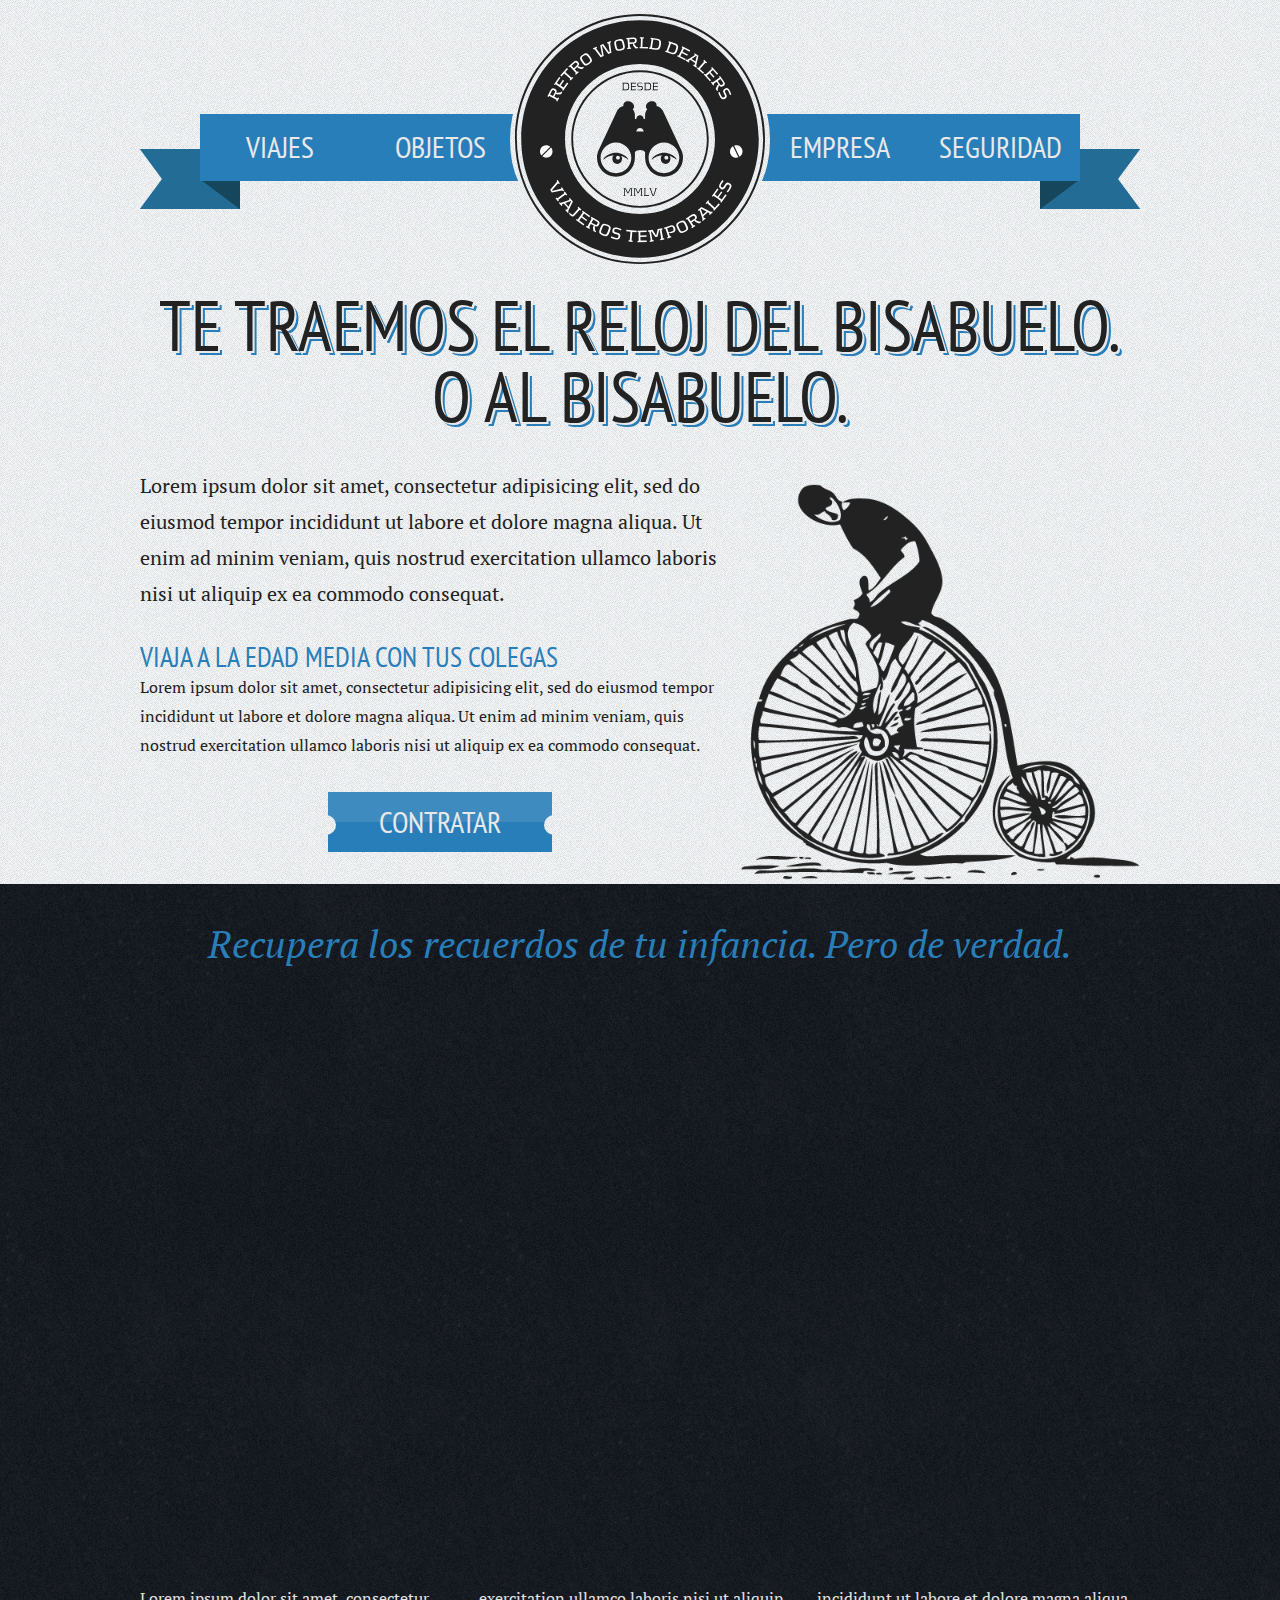
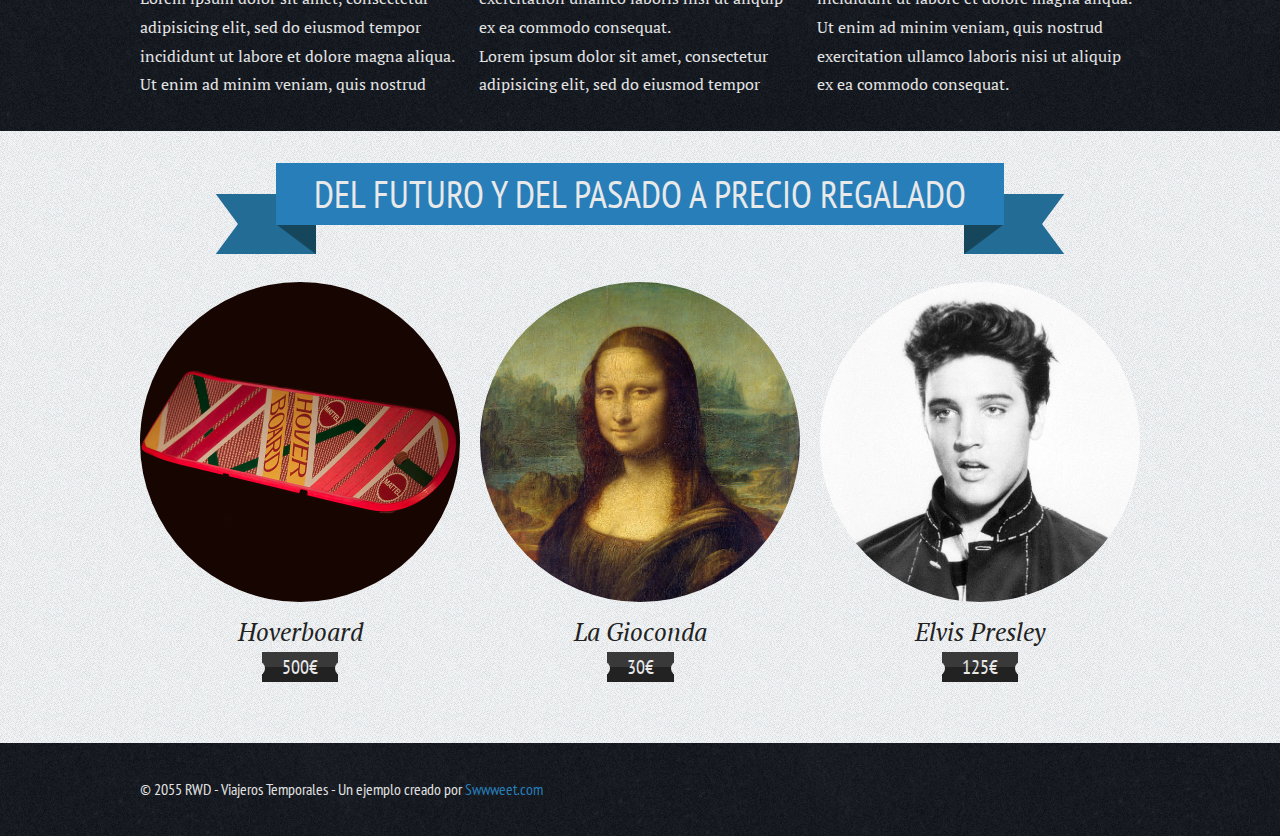
<file: 5plugins/index.html>
<!doctype html>
<!--[if lt IE 9]><html class="ie"><![endif]-->
<!--[if gte IE 9]><!--><html><!--<![endif]-->
	
<head>
	<meta charset="utf-8">
	<meta http-equiv="X-UA-Compatible" content="IE=edge,chrome=1">
	<title>RWD - Viajeros Temporales</title>
	
	<meta name="viewport" content="width=device-width, initial-scale=1">
	
	<link rel="stylesheet" href="css/style.css"/> 
	
	<script src="js/modernizr.custom.81715.js"></script>
	
	<link href='http://fonts.googleapis.com/css?family=PT+Sans+Narrow|PT+Serif:400,400italic' rel='stylesheet' type='text/css'/>

</head>

<body>
	<header>
		<a class="logo img-cont" href="#">
			<img src="img/time-logo.png" alt="Retro World Dealers - Time Travellers"/>
		</a>
		<a href="#main-nav" class="menu-anchor">Menú</a>
		<nav id="main-nav">
			<ul>
				<li><a href="#">Viajes</a></li>
				<li><a href="#">Objetos</a></li>
				<li><a href="#">Empresa</a></li>
				<li><a href="#">Seguridad</a></li>
			</ul>
		</nav>
	</header>
	<section id="masthead">
		<h1>Te traemos el reloj del bisabuelo. <br/>O al bisabuelo.</h1>
	</section>
	<section id="intro" class="cf">
		<article>
			<p>
				Lorem ipsum dolor sit amet, consectetur adipisicing elit, sed do eiusmod tempor incididunt ut labore et dolore magna aliqua. Ut enim ad minim veniam, quis nostrud exercitation ullamco laboris nisi ut aliquip ex ea commodo consequat.			
			</p>
			<h2>Viaja a la Edad Media con tus colegas</h2>
			<p>
				Lorem ipsum dolor sit amet, consectetur adipisicing elit, sed do eiusmod tempor incididunt ut labore et dolore magna aliqua. Ut enim ad minim veniam, quis nostrud exercitation ullamco laboris nisi ut aliquip ex ea commodo consequat.			
			</p>
			<span class="call"><a href="#">Contratar</a></span>
		</article>
	</section>
	<div class="wrapper">
		<section id="explanation" class="cf">
			<h3>Recupera los recuerdos de tu infancia. Pero de verdad.</h3>
			<!--<video controls muted>
				<source src="../vid/childhood-memories.mp4" type="video/mp4" />
				<source src="../vid/childhood-memories.webm" type="video/webm" />
			</video>-->
			
			<iframe src="http://player.vimeo.com/video/17485983?title=0&amp;byline=0&amp;portrait=0" width="400" height="225" frameborder="0" webkitAllowFullScreen mozallowfullscreen allowFullScreen></iframe>
			
			<article>
				<p>
					Lorem ipsum dolor sit amet, consectetur adipisicing elit, sed do eiusmod tempor incididunt ut labore et dolore magna aliqua. Ut enim ad minim veniam, quis nostrud exercitation ullamco laboris nisi ut aliquip ex ea commodo consequat.			
				</p>
				<p>
					Lorem ipsum dolor sit amet, consectetur adipisicing elit, sed do eiusmod tempor incididunt ut labore et dolore magna aliqua. Ut enim ad minim veniam, quis nostrud exercitation ullamco laboris nisi ut aliquip ex ea commodo consequat.			
				</p>
			</article>	
		</section>
	</div>
	<section id="products">
		<h4 class="ribbon">del futuro y del pasado a precio regalado</h4>
		<ul class="cf">
			<li class="img-cont">
				<a href="#">
					<img src="img/hoverboard.jpg" alt="Hover Board" alt="" />
					<h5>Hoverboard</h5>
					<span class="price">500€</span>
				</a>
			</li>
			<li class="img-cont">
				<a href="#">
					<img src="img/mona-lisa.jpg" alt="Gioconda" />
					<h5>La Gioconda</h5>
					<span class="price">30€</span>
				</a>
			</li>
			<li class="img-cont">
				<a href="#">
					<img src="img/elvis.jpg" alt="Elvis Presley" alt="" />
					<h5>Elvis Presley</h5>
					<span class="price">125€</span>
				</a>
			</li>
		</ul>
	</section>
	<div class="wrapper">
		<footer id="footer">
			<small>&copy; 2055 RWD - Viajeros Temporales - Un ejemplo creado por <a href="http://swwweet.com">Swwweet.com</a></small>
		</footer>
	</div>
	
	<script src="http://ajax.googleapis.com/ajax/libs/jquery/1.7.1/jquery.min.js"></script>
	<script src="js/jquery.fittext.js"></script>
	 <script>
	      $("h1").fitText(1.4, { minFontSize: '38px'});
	 </script>
	 
	 <script src="js/jquery.fitvids.js"></script>
	 <script>
	   $(document).ready(function(){
	     $("#explanation").fitVids();
	   });
	 </script>
	 	
</body>

</html>
</file>
<file: 5plugins/css/style.css>
/* 
 	RWD WORKSHOP - SWWWEET.COM	
	#0 INDEX 
	#1 BASE
	  #1.1 Reset
	  #1.2 Presets   
	#2 LAYOUT
	  #2.1 Header
	  #2.2 Footer
	#3 WIDGETS
	  #3.1 Ribbon  
	  #3.2 Call
	#4 CONTENT
	  #4.1 Intro
	  #4.2 Explanation
	  #4.3 Products 
	#5 MEDIA QUERIES

*/

/* #1 BASE */

/* #1.1 Reset */
html,body,div,span,object,iframe,h1,h2,h3,h4,h5,h6,p,blockquote,pre,a,abbr,acronym,address,code,del,dfn,em,img,q,dl,dt,dd,ol,ul,li,fieldset,form,label,legend,table,caption,tbody,tfoot,thead,tr,th,td{border:0;font-weight:inherit;font-style:inherit;font-size:100%;font-family:inherit;vertical-align:baseline;margin:0;padding:0;}
table{border-collapse:separate;border-spacing:0;margin-bottom:1.4em;}
caption,th,td{text-align:left;font-weight:400;}
blockquote:before,blockquote:after,q:before,q:after{content:"";}
blockquote,q{quotes:;}
a img{border:none;}
ul{list-style-position: inside;list-style-type: none;	}

/* Micro Clearfix - http://nicolasgallagher.com/micro-clearfix-hack/ */
.cf:before, .cf:after { content:""; display:table; }
.cf:after { clear:both; }
.cf { zoom:1; } /* For IE 6/7 (trigger hasLayout) */

/* apply a natural box layout model to all elements 
(if supporting <IE8, use a pollyfill: https://github.com/Schepp/box-sizing-polyfill ) */
* { -moz-box-sizing: border-box; -webkit-box-sizing: border-box; box-sizing: border-box; }


/* #1.2 Presets */

body{
	background: url(../img/mainbg.png);
	padding: 10px 3em 0;
	color: #222222;
	font: 1em/1.8 'PT Serif', serif;
}

.img-cont img{
	max-width: 100%;
}

.fluid-width-video-wrapper{
	margin-bottom: 1em;
}

body > header, body > section, body > .wrapper > section, body > .wrapper > footer{
	max-width: 1000px;	
	margin: 0 auto;
}

.wrapper{
	background: url(../img/secbg.png);
	padding: 0 3em 2em;
	color: #e2e2e2;
	margin: 0 -3em;
}

a{
	color: #287EB9;
	text-decoration: none;
}

h1{
	font-family: 'PT Sans Narrow', sans-serif;
	font-size: 4.438em;
	text-align: center;
	text-transform: uppercase;
	font-weight: normal;
	line-height: 1;
	margin-bottom: 0.507em;
	text-shadow: 2px 2px 0 #e9e9e9,
				 4px 4px 0 #287EB9;
}

h2, h3{
	font-family: 'PT Sans Narrow', sans-serif;
	text-transform: uppercase;
	color: #287EB9;
	font-size: 1.75em;
	margin: 1em 0 0;
	line-height: 1.2;
}

h3{
	font-family: "PT serif", serif;
	text-transform: none;
	font-style: italic;
	font-size: 2.375em;
	text-align: center;
	margin-bottom: 1em;
}

h4{
	font-family: 'PT Sans Narrow', sans-serif;
	font-size: 2.375em;
	text-align: center;
	text-transform: uppercase;
	font-weight: normal;
	line-height: 1;
	margin-bottom: 1em;
}

/* #2 LAYOUT */

/* #2.1 Header */

body > header{
	margin-bottom: 1.25em;
}

.logo{
	display: block;
	width: 25%;
	height: 25%;
	margin: 0 auto;
	z-index: 1;
	position: relative;
}

.svg.backgroundsize .logo img{
	visibility: hidden;
}

.svg.backgroundsize .logo{
	background: url('../img/time-logo.svg') no-repeat center center;
	background-size: contain;
}

.menu-anchor{
	display: none;
}

#main-nav{
	margin-top: -15.5%;
	padding-bottom: 15.5%;
}

#main-nav ul{
	max-width: 1000px;
	position: relative;
	padding: 0 3.75em;
}

#main-nav li{
	width: 16%;
	padding: 0.4em 0;
	background-color: #287EB9;
	text-align: center;
	position: absolute;
	-webkit-transition: all .3s linear;
	   -moz-transition: all .3s linear;
	    -ms-transition: all .3s linear;
	     -o-transition: all .3s linear;
	     	transition: all .3s linear;
}

#main-nav li:nth-child(2){
	left:22%;
}

#main-nav li:nth-child(3){
	right:22%;
}

#main-nav li:nth-child(4){
	right:6%;
}

#main-nav li:first-child:before, #main-nav li:last-child:after{
	content: "";
	display: block;
	width: 100px;
	height: 60px;
	background: url('../img/ribbon.png') no-repeat left top;
	position: absolute;
	top: 35px;
	left: -60px;
	z-index: -1;
}

#main-nav li:last-child:after{
	background-position: right top;
	left: inherit;
	right: -60px;
}

#main-nav li:nth-child(2):after, #main-nav li:nth-child(3):before{
	content: "";
	display: block;
	width: 60px;
	height: 120px;
	border-radius: 50%;
	background: url(../img/mainbg.png);
	position: absolute;
	top: -50%;
	right: -50px;
}

#main-nav li:nth-child(3):before{
	right: inherit;
	left: -50px;
}

#main-nav li a{
	color: #e9e9e9;
	text-decoration: none;
	font-family: 'PT Sans Narrow', sans-serif;
	font-size: 1.875em;
	text-transform: uppercase;
	width: 100%;
	display: inline-block;	
	position: relative;
}

#main-nav li:hover{
	background-color: #3c96d4;
}

#main-nav li:hover a{
	top: 3px;
	left: 3px;
}

#main-nav li:nth-child(3):hover a, #main-nav li:nth-child(4):hover a{
	top: 3px;
	left: -3px;
}

/* #2.2 Footer */

#footer{
	padding: 2em 0 0;
	font-family:"pt sans narrow", sans-serif;
}

#footer small{
	font-size: 1em;
}


/* #3 WIDGETS */

/* #3.1 Ribbon */
.ribbon{
	color: #e9e9e9;
	background: #287EB9;
	padding: 12px 38px;
	display: inline-block;
	position: relative;
	margin-bottom: 57px;
}

.ribbon:before, .ribbon:after{
	content: "";
	display: block;
	width: 100px;
	height: 60px;
	background: url('../img/ribbon.png') no-repeat left top;
	position: absolute;
	top: 31px;
	left: -60px;
	z-index: -1;
}

.ribbon:after{
	background-position: right top;
	left: inherit;
	right: -60px;
}

/* #3.2 Call */

.call{
	text-align: center;
	display: block;
}

.call a{
	display: inline-block;
	background: #287EB9;
	padding: 0.5em 1.7em;
	font: 1.875em/1 "PT sans narrow", sans-serif;
	text-transform: uppercase;
	color: #e9e9e9;
	text-decoration: none;
	position: relative;
	background-image: -webkit-linear-gradient(0, transparent 50%, rgba(255,255,255,.1) 50%);
	background-image: -moz-linear-gradient(0, transparent 50%, rgba(255,255,255,.1) 50%);
	background-image: -ms-linear-gradient(0, transparent 50%, rgba(255,255,255,.1) 50%);
	background-image: -o-linear-gradient(0, transparent 50%, rgba(255,255,255,.1) 50%);
	background-image: linear-gradient(0, transparent 50%, rgba(255,255,255,.1) 50%);
	background-size: 5px;
	-webkit-transition: all .3s linear;
	   -moz-transition: all .3s linear;
	    -ms-transition: all .3s linear;
	     -o-transition: all .3s linear;
	     	transition: all .3s linear;
}

.call a:before, .call a:after{
	content: "";
	display: block;
	width: 20px;
	height: 20px;
	border-radius: 50%;
	background: url(../img/mainbg.png);
	position: absolute;
	top: 38%;
	left: -12px;
}

.call a:after{
	left: inherit;
	right: -12px;
}

.call a:hover{
	background-color: #3c96d4;
}


/* #4 CONTENT */

/* #4.1 Intro */

#intro{
	padding-bottom: 2em;
	background: url('../img/bicycle.png') no-repeat right bottom;
	background-size: 40% auto;
}

#intro article{
	width: 60%;
}

#intro p:first-child{
	font-size: 1.25em;
}

#intro p:last-of-type{
	margin-bottom: 2em;
}


/* #4.2 Explanation */

#explanation video{
	width: 100%;
	margin-bottom: 1em;
}

#explanation article{
	-webkit-column-count: 3;
	   -moz-column-count: 3;
	   		column-count: 3;
}

/* #4.3 Products */
#products{
	padding-top: 2em;
	margin-bottom: 2.5em;
	text-align: center;
}

#products li{
	width: 32%;
	height: auto;
	margin-right: 2%;
	margin-bottom: 2%;
	float: left;
}
#products li:nth-child(3n){
	margin-right: 0;
}

#products li img{
	max-width: 100%;
	border-radius: 50%;
	margin-bottom: 8px;
	-webkit-transition: all .3s linear;
	   -moz-transition: all .3s linear;
	    -ms-transition: all .3s linear;
	     -o-transition: all .3s linear;
	     	transition: all .3s linear;
}

#products a:hover img{
	opacity: .8;
}


#products h5{
	font: italic 1.563em/1 "pt serif", georgia, serif;
	color: #222222;
	margin-bottom: 8px;
	-webkit-transition: all .3s linear;
	   -moz-transition: all .3s linear;
	    -ms-transition: all .3s linear;
	     -o-transition: all .3s linear;
	     	transition: all .3s linear;
}

#products a:hover h5{
	color: #287EB9;
}

#products .price{
	display: inline-block;
	background: #222222;
	padding: 0.25em 1em;
	font: 1.25em/1 "PT sans narrow", sans-serif;
	text-transform: uppercase;
	color: #e9e9e9;
	text-decoration: none;
	position: relative;
	background-image: -webkit-linear-gradient(0, transparent 50%, rgba(255,255,255,.1) 50%);
	background-image: -moz-linear-gradient(0, transparent 50%, rgba(255,255,255,.1) 50%);
	background-image: -ms-linear-gradient(0, transparent 50%, rgba(255,255,255,.1) 50%);
	background-image: -o-linear-gradient(0, transparent 50%, rgba(255,255,255,.1) 50%);
	background-image: linear-gradient(0, transparent 50%, rgba(255,255,255,.1) 50%);
	background-size: 5px;
	-webkit-transition: all .3s linear;
	   -moz-transition: all .3s linear;
	    -ms-transition: all .3s linear;
	     -o-transition: all .3s linear;
	     	transition: all .3s linear;
}

#products .price:before, #products .price:after{
	content: "";
	display: block;
	width: 15px;
	height: 15px;
	border-radius: 50%;
	background: url(../img/mainbg.png);
	position: absolute;
	top: 30%;
	left: -12px;
}

#products .price:after{
	left: inherit;
	right: -12px;
}

#products a:hover .price{
	background: #287EB9;
}

/* #5 MEDIA QUERIES */

@media only screen and (max-width: 900px){

	#main-nav li a{
		font-size: 1.5em;
	}
	
	#main-nav li:first-child::before, #main-nav li:last-child::after{
		top: 26px;
	}
	
	#main-nav li:nth-child(2)::after, #main-nav li:nth-child(3)::before{
		height: 100px;
	}
	
	#intro{
		background-position: right center;
	}
	
	h4{
		font-size: 2em;
	}
	
	.ribbon::before, .ribbon::after{
		top: 26px;
	}
}

@media only screen and (max-width: 750px){
	
	body > header{
		overflow: hidden;
		margin-bottom: 1em;
	}
	
	.logo{
		margin: 0;
		float: left;
	}
	
	#main-nav{
		margin-top: 1em;
		padding-bottom: 0;
		float: right;
		width: 60%;
	}	
	
	#main-nav ul{
		padding: 0;
	}
	
	#main-nav li{
		width: 45%;
		margin: 0 5% 5% 0;
		padding: .1em 0;
		position: static;
		display: inline-block;
		box-shadow: 1px 1px 0 #225687,
					2px 2px 0 #225687,
					3px 3px 0 #225687,
					4px 4px 0 #225687,
					5px 5px 0 #225687,
					6px 6px 0 #225687,
					7px 7px 0 #225687;
	}
	
	#main-nav li:nth-child(2n){
		margin-right: 0;
	}
	
	#main-nav li:nth-child(1n):before, #main-nav li:nth-child(1n):after{
		display: none;
	}
	
	h1{
		text-shadow: 1px 1px 0 #e9e9e9,
					 2px 2px 0 #287EB9;	
	}
	
	#intro{
		background: none;
	}
	
	#intro article{
		width: 100%;
	}
	
	.call{
		position: relative;
	}
	
	.call:before, .call:after{
		content: "";
		display: block;
		width: 60px;
		height: 60px;
		background: url('../img/bicycle.png') no-repeat left center;
		background-size: contain;
		position: absolute;
		left: 0;
		top: 0;
	}
	
	.call:after{
		left: inherit;
		right: 0;
	}
	
	h3{
		font-size: 2em;
	}
	
	#explanation article{
		-webkit-column-count: 1;
		   -moz-column-count: 1;
		   		column-count: 1;	
	}
	
	h4{
		font-size: 1.8em;
		box-shadow: 1px 1px 0 #225687,
					2px 2px 0 #225687,
					3px 3px 0 #225687,
					4px 4px 0 #225687,
					5px 5px 0 #225687,
					6px 6px 0 #225687,
					7px 7px 0 #225687;	
	}
	
	.ribbon{
		padding: .5em 1em;
		display: inherit;
	}
	
	.ribbon:before, .ribbon:after{
		display: none;
	}
	
}	

@media only screen and (max-width: 600px){
	
	.logo{
		width: 30%;
	}

}

@media only screen and (max-width: 500px){
	
	#main-nav li{
		background-color: transparent;
		box-shadow: none;
		margin-bottom: 0;
	}
	
	#main-nav li:hover{
		background-color: transparent;
	}
	
	#main-nav li a{
		color: #287EB9;
	}
	
	#main-nav li:nth-child(1n):hover a{
		top: 0;
		left: 0;
		right: 0;
		bottom: 0;
		color: rgba(40, 126, 185, .7);
	}
	
	#products li:nth-child(1n){
		float: none;
		width: 75%;
		margin: 0 auto 5%;
	}
	
	h4.ribbon{
		background: none;
		box-shadow: none;
		color: #287EB9;
		font-size: 2em;
		padding: 0;
		margin-bottom: 1em;
	}
}

@media only screen and (max-width: 450px){
	
	body{
		position: relative;
		padding: 10px 1.5em 0;
	}
	
	.wrapper{
		padding: 0 1.5em 2em;
		margin: 0 -1.5em;
	}
	
	.logo{
		margin: 0 auto;
		width: 50%;
		float: none;
	}
	
	.menu-anchor{
		display: inline-block;
		position: absolute;
		top: .5em;
		right: 1em;
		font-family: "pt sans narrow", serif;
		font-size: 1.5em;
		text-transform: uppercase;
	}
	
	#main-nav{
		position: absolute;
		bottom: 0;
		left: 0;
		width: 100%;
	}

	#footer{
		padding-bottom: 10em;
	}
	
	#main-nav li{
		display: block;
		width: 100%;
		background: rgba(40, 126, 185, 1);
	}
	
	#main-nav li:nth-child(2){
		background: rgba(40, 126, 185, .9);
	}
	
	#main-nav li:nth-child(3){
		background: rgba(40, 126, 185, .8);
	}
	
	#main-nav li:nth-child(4){
		background: rgba(40, 126, 185, .7);
	}
	
	#main-nav li a{
		color: #e9e9e9;
	}
	
	#main-nav li:hover{
		background-co: #e9e9e9;
	}
	
	#main-nav li:nth-child(1n):hover a{
		color: rgba(40, 126, 185, 1);
	}
	
	h1 br{
		display: none;
	}
	
	.call:before, .call:after{
		display: none;
	}
	
	#products li img{
		margin-bottom: 0;
	}
}
</file>
